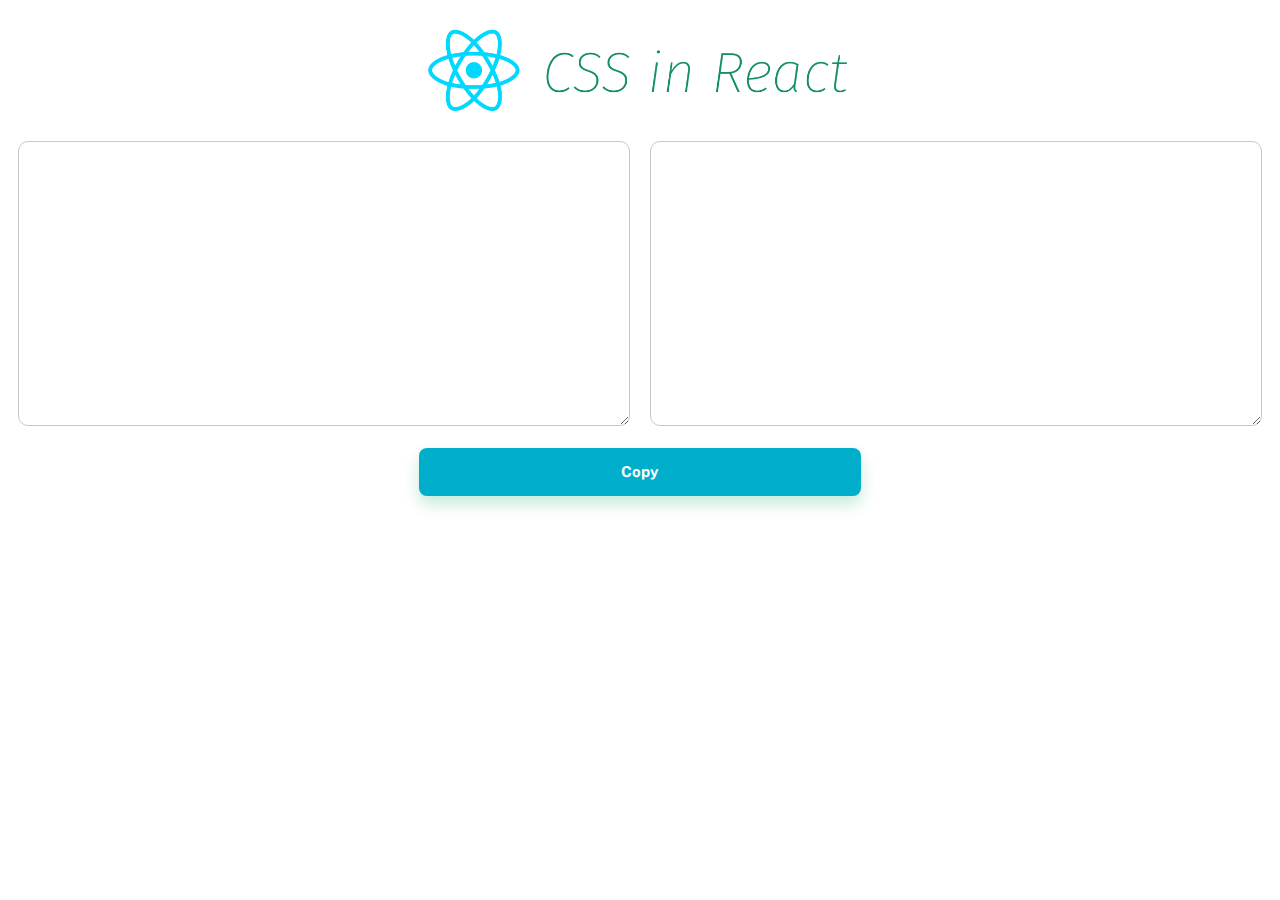
<file: index.html>
<!DOCTYPE html>
<html>
<head>

	<title>CSS Converter</title>
	<link rel="icon" href="src/img/logo192.png" />
	
	<meta name="viewport" content="width=device-width, initial-scale=1" />
	<link rel="preconnect" href="https://fonts.gstatic.com" crossorigin>
    	<link href="https://fonts.googleapis.com/css2?family=Public+Sans:wght@400;500;600;700;800&amp;display=swap" rel="stylesheet">

	<link rel="stylesheet" type="text/css" href="src/css/style.css">
	
</head>
<body>

	<div class="container">

		<div id="img" class="container">
			<img id="land" src="src/img/imageLand.png">
			<img id="port" src="src/img/image.png">
		</div>

		<textarea oninput="update()" id="input"></textarea>
		<textarea id="output"></textarea>
		
		<button id="copy">copy</button>

	</div>


	<script type="text/javascript" src="src/js/script.js"></script>

</body>
</html>
</file>
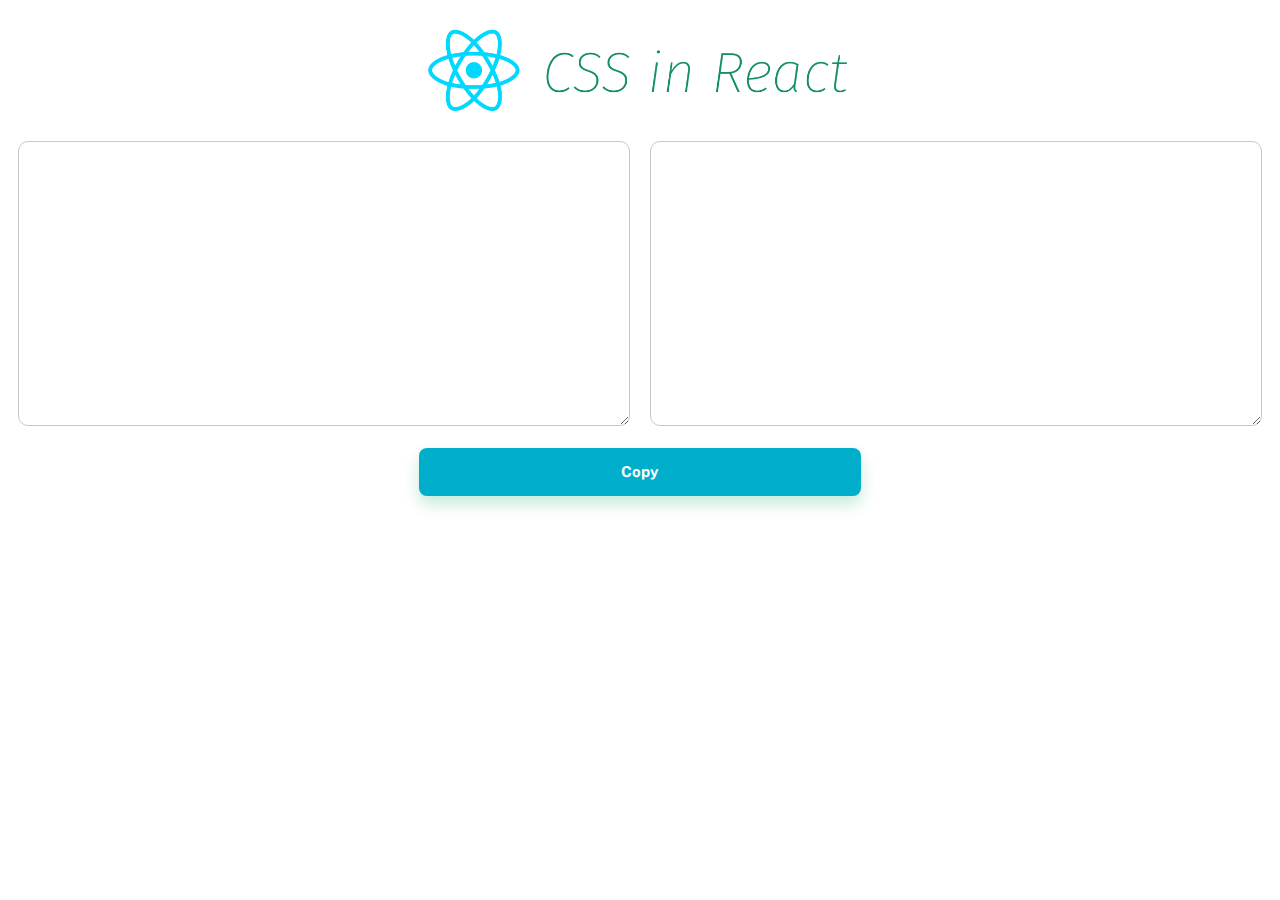
<file: css to react inline/index.html>
<!DOCTYPE html>
<html>
<head>
	<title></title>
	<link rel="preconnect" href="https://fonts.gstatic.com" crossorigin>
    <link href="https://fonts.googleapis.com/css2?family=Public+Sans:wght@400;500;600;700;800&amp;display=swap" rel="stylesheet">
	<link rel="stylesheet" type="text/css" href="style.css">
</head>
<body>

		<div class="container" style="justify-content: space-around;">
			<div id="inmg" class="container" style="justify-content: center;margin-bottom: 1.5vh;">
				<img id="land" src="imageLand.png" style="width: 35%">
				<img id="port" src="image.png" style="width: 60%;display: none">
			</div>
			<textarea oninput="kill()" id="input" style="height: 250px;width: 46%;"></textarea>
			<textarea id="output" style="height: 250px;width: 46%;"></textarea>
			<button id="copy">copy</button>
		</div>
		


	<script type="text/javascript" src="script.js"></script>

</body>
</html>
</file>
<file: src/css/style.css>
.container{
	width: 100%;
	display: flex; 
	flex-flow: row wrap; 
	align-items: center;
}

.container:nth-child(1){
	justify-content: space-around;
}

#land{
	width: 35%;
}

#port{
	width: 60%;
	display: none;
}

textarea{
	-webkit-writing-mode: horizontal-tb !important;
	text-rendering: auto;
	color: currentcolor;
	letter-spacing: inherit;
	word-spacing: normal;
	text-transform: none;
	text-indent: 0px;
	text-shadow: none;
	display: block;
	text-align: start;
	appearance: auto;
	background-color: -internal-light-dark(
	  rgb(255, 255, 255),
	  rgb(59, 59, 59)
	);
	-webkit-rtl-ordering: logical;
	cursor: text;
	margin-bottom: 8px;
	font: 500 16px 'Public Sans', sans-serif;
	border: 1px solid rgb(200, 200, 200);
	border-radius: 10px;
	box-sizing: content-box;
	background: none;
	-webkit-tap-highlight-color: transparent;
	min-width: 0px;
	padding: 16.5px 14px;
	transition-duration: 250ms;
	height: 250px;
	width: 46%;
}

#img{
	justify-content: center;
	margin-bottom: 1.5vh;
}

button{
    outline: 0px;
    border: 0px;
    margin: 0px;
    margin-top: 1.5vh;
    text-decoration: none;
    font-weight: 700;
    line-height: 1.71429;
    font-size: 0.9375rem;
    text-transform: capitalize;
    font-family: "Public Sans", sans-serif;
    min-width: 64px;
    padding: 8px 22px;
    border-radius: 8px;
    color: rgb(255, 255, 255);
    background-color: #00aecc;
    width: 35%;
    box-shadow: rgb(0 171 85 / 24%) 0px 8px 16px 0px;
    height: 48px;
    cursor: pointer;
    transition-duration: 250ms;
}

button:hover{
	background-color: #00c3e6;
}

textarea:focus{
    outline: none;
    border: 1px solid rgb(0, 216, 255);
}

@media screen and (max-width: 950px){
	textarea{
		width: 100% !important;
	}

	#port{
		display: block !important;
	}

	#land{
		display: none !important;
	}

	button{
		width: 70%;
	}
}
</file>
<file: css to react inline/style.css>
.container{
	width: 100%;
	display: flex; 
	flex-flow: row wrap; 
	align-items: center;
}

textarea{
	      -webkit-writing-mode: horizontal-tb !important;
	      text-rendering: auto;
	      color: currentcolor;
	      letter-spacing: inherit;
	      word-spacing: normal;
	      text-transform: none;
	      text-indent: 0px;
	      text-shadow: none;
	      display: block;
	      text-align: start;
	      appearance: auto;
	      background-color: -internal-light-dark(
	        rgb(255, 255, 255),
	        rgb(59, 59, 59)
	      );
	      -webkit-rtl-ordering: logical;
	      cursor: text;
	      margin-bottom: 8px;
	      font: 500 16px 'Public Sans', sans-serif;
	      border: 1px solid rgb(200, 200, 200);
	      border-radius: 10px;
	      box-sizing: content-box;
	      background: none;
	      height: 1.4375em;
	      -webkit-tap-highlight-color: transparent;
	      min-width: 0px;
	      width: 100%;
	      padding: 16.5px 14px;
	      transition-duration: 250ms;
	    }

	    button{
		    outline: 0px;
		    border: 0px;
		    margin: 0px;
		    margin-top: 1.5vh;
		    text-decoration: none;
		    font-weight: 700;
		    line-height: 1.71429;
		    font-size: 0.9375rem;
		    text-transform: capitalize;
		    font-family: "Public Sans", sans-serif;
		    min-width: 64px;
		    padding: 8px 22px;
		    border-radius: 8px;
		    color: rgb(255, 255, 255);
		    background-color: #00aecc;
		    width: 35%;
		    box-shadow: rgb(0 171 85 / 24%) 0px 8px 16px 0px;
		    height: 48px;
		    cursor: pointer;
		    transition-duration: 250ms;
	    }

	    button:hover{
	    	background-color: #00c3e6;
	    }

	    textarea:focus{
	        outline: none;
	        border: 1px solid rgb(0, 216, 255);
	    }

	    @media screen and (max-width: 950px){
	    	textarea{
	    		width: 100% !important;
	    	}

	    	#port{
	    		display: block !important;
	    	}

	    	#land{
	    		display: none !important;
	    	}

	    	button{
	    		width: 70%;
	    	}
	    }
</file>
